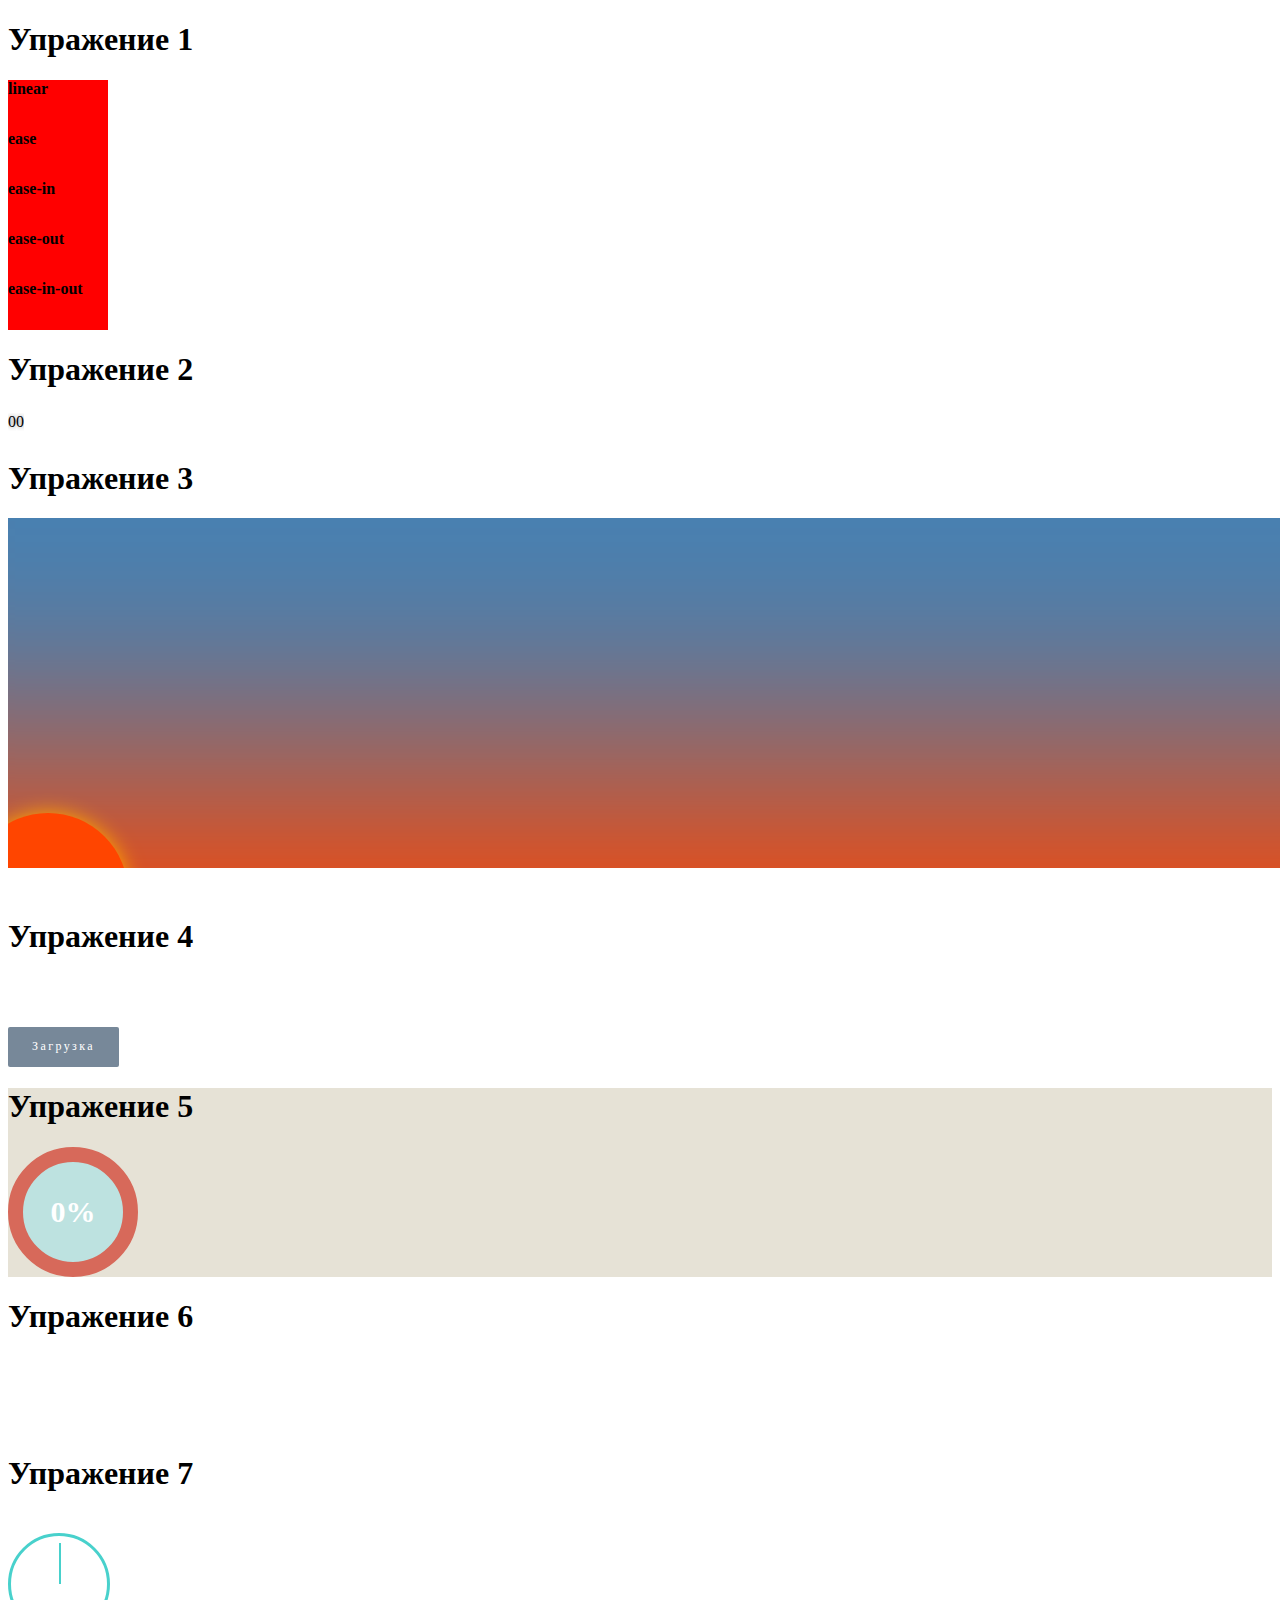
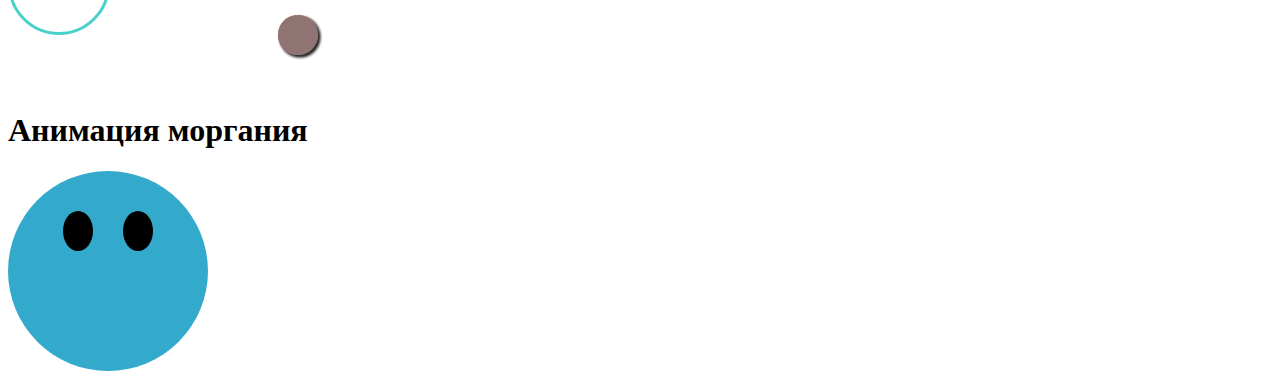
<file: laba7/index.html>
<!DOCTYPE html>
<html lang="en">
<head>
  <meta charset="UTF-8">
  <meta http-equiv="X-UA-Compatible" content="IE=edge">
  <meta name="viewport" content="width=device-width, initial-scale=1.0">
  <link rel="stylesheet" href="style.css">
  <title>Laba7</title>
</head>
<body>
  <!-- Упражение 1: Анимировать блоки разными временными функциями -->
  <section class ="task1">
    <h1>Упражение 1</h1>
    <div id="task1-d1">linear</div>
    <div id="task1-d2">ease</div>
    <div id="task1-d3">ease-in</div>
    <div id="task1-d4">ease-out</div>
    <div id="task1-d5">ease-in-out</div>
  </section>

  <!--Упражнение 2: Создание анимации цифр в блоке.-->
  <section class="task2">
    <h1>Упражение 2</h1>
    <div id="steps"></div>
  </section>

  <!--Упражнение 3: Анимация движения солнца.-->
  <section class="task3">
    <h1>Упражение 3</h1>
    <div class="stage">
      <div class="sun"></div>
    </div>
  </section>

  <!--Упражнение 4: Создайте анимацию «прыгающей» кнопки-->
  <section class="task4">
    <h1>Упражение 4</h1>
    <a>Загрузка</a>
  </section>

  <!--Анимации на основе трансформаций-->

  <!--Упражнение 1: Создать анимацию загрузки-->
  <section class = "task5">
    <h1>Упражение 5</h1>
    <div class="loader-container">
      <div class="loader">
        <span>0%</span>
        <span>10%</span>
        <span>20%</span>
        <span>30%</span>
        <span>40%</span>
        <span>50%</span>
        <span>60%</span>
        <span>70%</span>
        <span>80%</span>
        <span>90%</span>
        <span>100%</span>
      </div>
    </div>
  </section>

    <!--Упражнение 2: Анимация блоков-->
    <section class="task6">
      <h1>Упражение 6</h1>
      <div>
        <span class="one aSpan"></span>
        <span class="two aSpan"></span>
        <span class="three aSpan"></span>
        <span class="four aSpan"></span>
      </div>
    </section>

    <!--Упражнение 3: Создание анимации в виде часов-->
    <section class="task7">
      <h1>Упражение 7</h1>
      <div class="clock"></div>
    </section>

    <!--Из https://webref.ru/css/keyframes добавить в свой проект анимацию моргания.-->

    <section class = "task8">
      <h1>Анимация моргания</h1>
      <div class="creature"></div>
    </section>

</body>
</html>
</file>
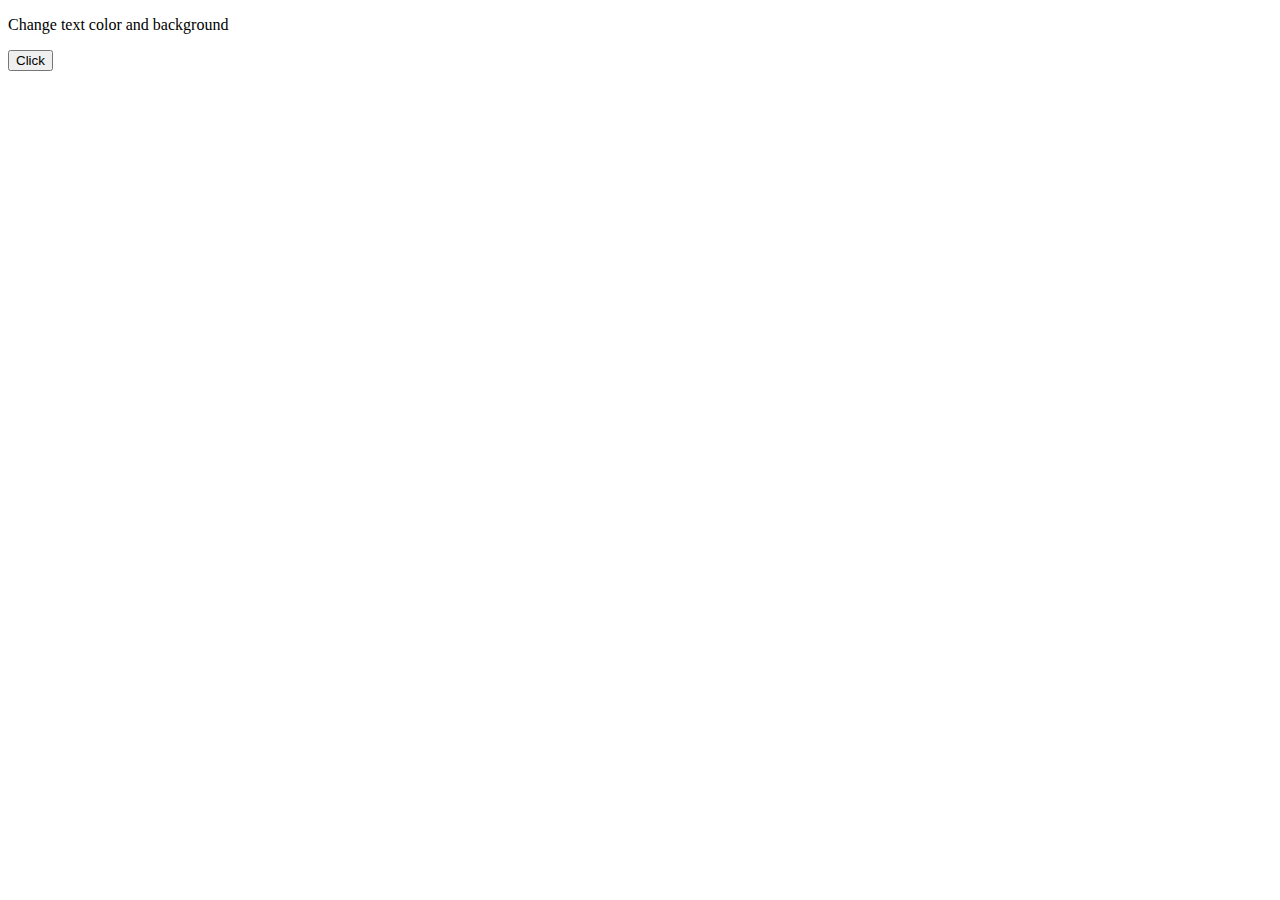
<file: laba9/task1.html>
<!DOCTYPE html>
<html lang="en">
<head>
  <meta charset="UTF-8">
  <meta http-equiv="X-UA-Compatible" content="IE=edge">
  <meta name="viewport" content="width=device-width, initial-scale=1.0">
  <title>Laba9_Task1</title>
</head>
<body>
  <p id = "text">Change text color and background</p>
  <button type="button" onclick="myFunction()">Click</button>

  <script>
    function myFunction() {
      document.getElementById("text").style.color = "#ff0000";
      document.getElementById("text").style.background = "black";
    }
    </script>

</body>
</html>
</file>
<file: laba7/style.css>
.task1 div {
  width: 100px;
  height: 50px;
  background-color:red;
  font-weight: bold;
  position: relative;
  animation: mymove 5s infinite;
}

/* Упражение 1: Анимировать блоки разными временными функциями */
#task1-d1 {
  animation-timing-function: linear;
}

#task1-d2 {
  animation-timing-function: ease;
}

#task1-d3 {
  animation-timing-function: ease-in;
}

#task1-d4 {
  animation-timing-function: ease-out;
}

#task1-d5 {
  animation-timing-function: ease-in-out;
}

@keyframes mymove {
  from {left: 0px;}
  to {left:300px;}
}

/* Упражнение 2: Создание анимации цифр в блоке. */

.task2 div {
  position: absolute;
  width: 1em;
  height: 1em;
  margin: .2em auto;
}

.task2 div::before, 
.task2 div::after {
  content: "0123456789";
  display: inline-block;
  width: .5em;
  overflow: hidden;
  animation: timing 10s infinite step-end;
  text-shadow: 0 0 4px rgba(0, 0, 0, .5);
}

#steps::before {
  animation-duration: 100s;
}

@keyframes timing {
  10% {
    text-indent: -.5em;
  }
  20% {
    text-indent: -1em;
  }
  30% {
    text-indent: -1.5em;
  }
  40% {
    text-indent: -2em;
  }
  50% {
    text-indent: -2.5em;
  }
  60% {
    text-indent: -3em;
  }
  70% {
    text-indent: -3.5em;
  }
  80% {
    text-indent: -4em;
  }
  90% {
    text-indent: -4.5em;
  }
}

/* Упражнение 3: Анимация движения солнца. */

.task3 {
  margin-top: 50px;
  overflow: hidden;
}

.stage {
  position: absolute;
  width: 100%;
  height: 350px;
  overflow: hidden;
  background: steelblue;
  box-shadow: 0 -400px 300px -300px orangered inset;
  animation: sky 15s infinite linear;
}

.sun {
  position: absolute;
  left: 0;
  bottom: -30%;
  width: 10em;
  height: 10em;
  margin-left: -2.5em;
  margin-top: 0;
  background: orangered;
  border-radius: 50%;
  box-shadow: 0 0 20px orange;
  animation: 15s infinite linear;
  animation-name: sun-move, sun-color;
}

@keyframes sky {
  0% {
    background: darkslateblue;
  }
  50% {
    background: skyblue;
    box-shadow: 0 -400px 300px -300px steelblue inset;
  }
  85% {
    background: darkslateblue;
    box-shadow: 0 -400px 300px -300px orangered inset;
  }
  100% {
    background: darkslateblue;
  }
}

@keyframes sun-move {
  0% {

  }
  10% {
    margin-left: -4.5em;
  }
  20% {
    margin-left: -5.5em;
  }
  30% {
    margin-left: -6em;
  }
  40% {
    margin-left: -4.5em;
  }
  50% {
    left: 50%;
    bottom: 75%;
    width: 5em;
    height: 5em;
    margin-left: -2.5em;
  }
  60% {
    margin-left: 1.5em;
  }
  70% {
    margin-left: 3.5em;
  }
  80% {
    margin-left: 2.5em;
  }
  90% {
    margin-left: 1em;
  }
  100% {
    left: 98%;
    margin-left: -2.5em;
  }
}

@keyframes sun-color {
  20% {
    background: orange;
  }
  40% {
    background: gold;
    box-shadow: 0 0 35px gold;
  }

  60% {
    background: yellow;
    box-shadow: 0 0 35px yellow;
  }
  80% {
    background: orange;
  }
}

/* Упражнение 4: Создайте анимацию «прыгающей» кнопки */

@keyframes bouncing {
  0% {
    bottom: 0;
    box-shadow: 0 0 5px rgba(0, 0, 0, 0.5);
  }
  100% {
    bottom: 50px;
    box-shadow: 0 50px 50px rgba(0, 0, 0, 0.1);
  }
}

.task4 {
  margin-top: 400px;
}

.task4 a {
  animation: bouncing 0.5s cubic-bezier(.1, .25, .1, 1) 0s infinite alternate both;
  background: lightslategrey;
  border-radius: 2px;
  display: inline-block;
  color: white;
  cursor: pointer;
  font-size: 0.75rem;
  font-weight: 300;
  letter-spacing: 0.2em;
  padding: 1em 2em 1.1em;
  position: relative;
  text-decoration: none;
  vertical-align: top;
  margin-top: 50px;
}

/* Анимации на основе трансформаций */

/*Упражнение 1: Создать анимацию загрузки */

.task5 {
  margin: 0;
  background: #E6E2D6;
}

.loader-container {
  top: calc(50% - 65px);
  left: calc(50% - 65px);
  width: 100px;
  height: 100px;
  background: #BDE2E0;
  border-radius: 50%;
  border: 15px solid #D7695A;
  box-sizing: inset 0 0 15px rgba(0, 0, 0, .5);
  color: white;
  text-align: center;
  font-weight: bold;
  font-size: 30px;
  line-height: 100px;
  overflow: hidden;
}

@keyframes load {
  100% {
    transform: translateY(-1100px);
  }
}

.loader {
  animation: load 11s steps(11, end) infinite;
}


/*Упражнение 2: Анимация блоков */

.task6 {
  margin: 0;
}

.task6 div {
  width: 100px;
  height: 100px;
  transform: translate(-50%, -50%);
  position: absolute;
  top: 185%;
  left: 10%;
  margin-left: 200px;
}

.aSpan {
  display: block;
  position: absolute;
  width: 40%;
  height: 40%;
  border-radius: 50%;
  box-shadow: 2px 2px 3px rgba(0, 0, 0, .4);
  -webkit-animation: run 2s infinite ease-in-out;
  animation: run 2s infinite ease-in-out;
}

.one {
  background: #F3B222;
  -webkit-animation-delay: 1.5s;
  animation-delay: 1.5s;
}

.two {
  background: #F0653E;
  -webkit-animation-delay: 1s;
  animation-delay: 1s;
}

.three {
  background: #B9C0C0;
  -webkit-animation-delay: 0.5s;
  animation-delay: 0.5s;
}

.four {
  background: #8F7473;
}

@keyframes run {
  0% {
    transform: translate(0%);
    border-radius: 50%;
  }
  25% {
    transform: translate(150%) scale(0.5);
    border-radius: 0%;
  }
  50% {
    transform: translate(150%, 150%);
    border-radius: 50%;
  }
  75% {
    transform: translate(0%, 150%) scale(0.5);
    border-radius: 0%;
  }
}

/* Упражнение 3: Создание анимации в виде часов */

.task7 {
  margin-top: 120px;
}

.clock {
  position: absolute;
  width: 5em;
  height: 5em;
  margin: 1em auto;
  border: .2em solid mediumturquoise;
  border-radius: 50%;
  font-size: 1.2em;
}

.clock::before {
  content: "";
  display: inline-block;
  position: absolute;
  width: .1em;
  height: 2.1em;
  left: 2.5em;
  top: .4em;
  background: mediumturquoise;
  animation: timing 60s infinite steps(60);
  transform-origin: 0 2.1em;
}

@keyframes timing {
  100% {
    transform: rotate(360deg);
  }
}

/* Из https://webref.ru/css/keyframes добавить в свой проект анимацию моргания. */

.task8 {
  margin-top: 220px;
}

.creature {
  width: 200px;
  height: 200px;
  border-radius: 50%;
  background: #3ac;
  position: relative;
}

.creature::before, .creature::after {
  content: "";
  position: absolute;
  width: 30px;
  height: 40px;
  border-radius: 50%;
  background: #000;
  top: 40px;
  animation: eye 3s ease-in-out infinite;
}

.creature::before { left: 55px; }
.creature::after { right: 55px; }
@keyframes eye {
  90% { transform: none; }   
  95% { transform: scaleY(0.1); }
}
</file>
